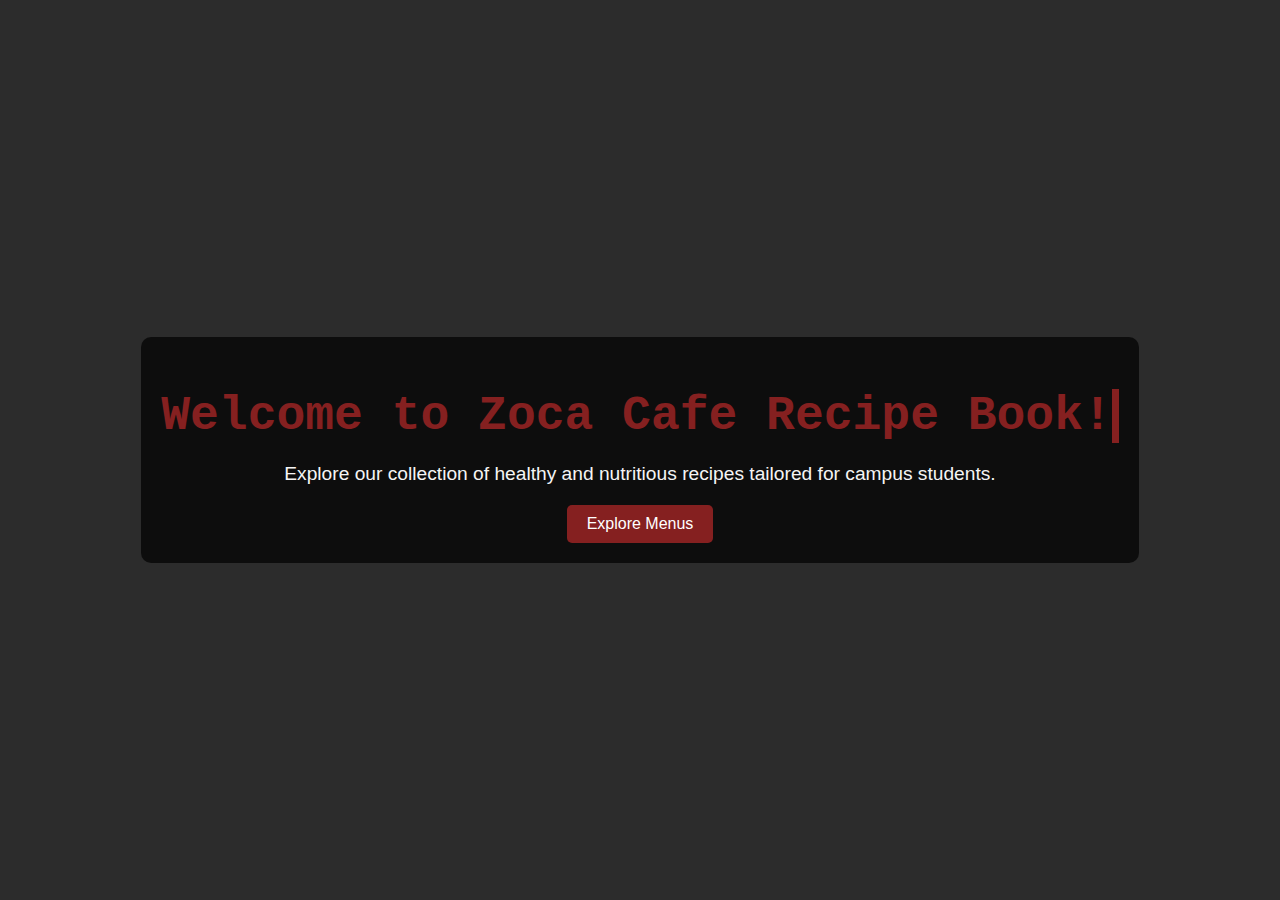
<file: index.html>
<!DOCTYPE html>
<html lang="en">
<head>
    <meta charset="UTF-8">
    <meta name="viewport" content="width=device-width, initial-scale=1.0">
    <title>Welcome | Recipe Book</title>
    <link rel="stylesheet" href="">
    <style>
        body {
            font-family: Arial, sans-serif;
            margin: 0;
            padding: 0;
            box-sizing: border-box;
            background-color: #2c2c2c;
            color: #f5f5f5;
            display: flex;
            justify-content: center;
            align-items: center;
            height: 100vh;
            background-image: url('https://as2.ftcdn.net/v2/jpg/07/87/38/11/1000_F_787381158_JP4ARApIlUzGUGLRRW6f36zwpcAWfAov.jpg'); /* Background image */
            background-size: cover;
            background-position: center;
        }

        .welcome-container {
            text-align: center;
            background-color: rgba(0, 0, 0, 0.7);
            padding: 20px;
            border-radius: 10px;
            transition: transform 0.3s ease;
            max-width: 90%;
            margin: 20px; 
        }

        .welcome-container:hover {
            transform: scale(1.05); 
        }

        @keyframes typing {
            from {
                width: 0;
            }
            to {
                width: 100%;
            }
        }

        @keyframes blink-caret {
            from, to {
                border-color: transparent;
            }
            50% {
                border-color: #852020; 
            }
        }

        .welcome-container h1 {
            color:#852020; 
            font-size: 3em;
            margin-bottom: 10px;
            white-space: nowrap;
            overflow: hidden; 
            border-right: 0.15em solid #852020; 
            animation: typing 3s steps(40, end), blink-caret 0.75s step-end infinite; 
            font-family: 'Courier New', Courier, monospace; 
        }

        .welcome-container p {
            color: #f5f5f5; 
            font-size: 1.2em;
            margin-bottom: 20px;
            transition: color 0.3s ease;
        }

        .welcome-container p:hover {
            color: #852020; 
        }

        .welcome-container button {
            padding: 10px 20px;
            background-color: #852020; 
            color: white;
            border: none;
            cursor: pointer;
            transition: background-color 0.3s ease, transform 0.3s ease;
            font-size: 1em;
            border-radius: 5px;
        }

        .welcome-container button:hover {
            background-color: #c55b5b;
            transform: scale(1.05); 
        }

        /* Media queries for responsive design */
        @media (max-width: 768px) {
            .welcome-container h1 {
                font-size: 2.5em;
            }
            .welcome-container p {
                font-size: 1.1em;
            }
            .welcome-container button {
                font-size: 0.9em;
            }
        }

        @media (max-width: 480px) {
            .welcome-container h1 {
                font-size: 2em;
            }
            .welcome-container p {
                font-size: 1em;
            }
            .welcome-container button {
                font-size: 0.8em;
                padding: 8px 15px;
            }
        }
    </style>
</head>
<body>
    <div class="welcome-container">
        <h1>Welcome to Zoca Cafe Recipe Book!</h1>
        <p>Explore our collection of healthy and nutritious recipes tailored for campus students.</p>
        <a href="menu.html">
            <button>Explore Menus</button>
        </a>
    </div>
</body>
</html>
</file>
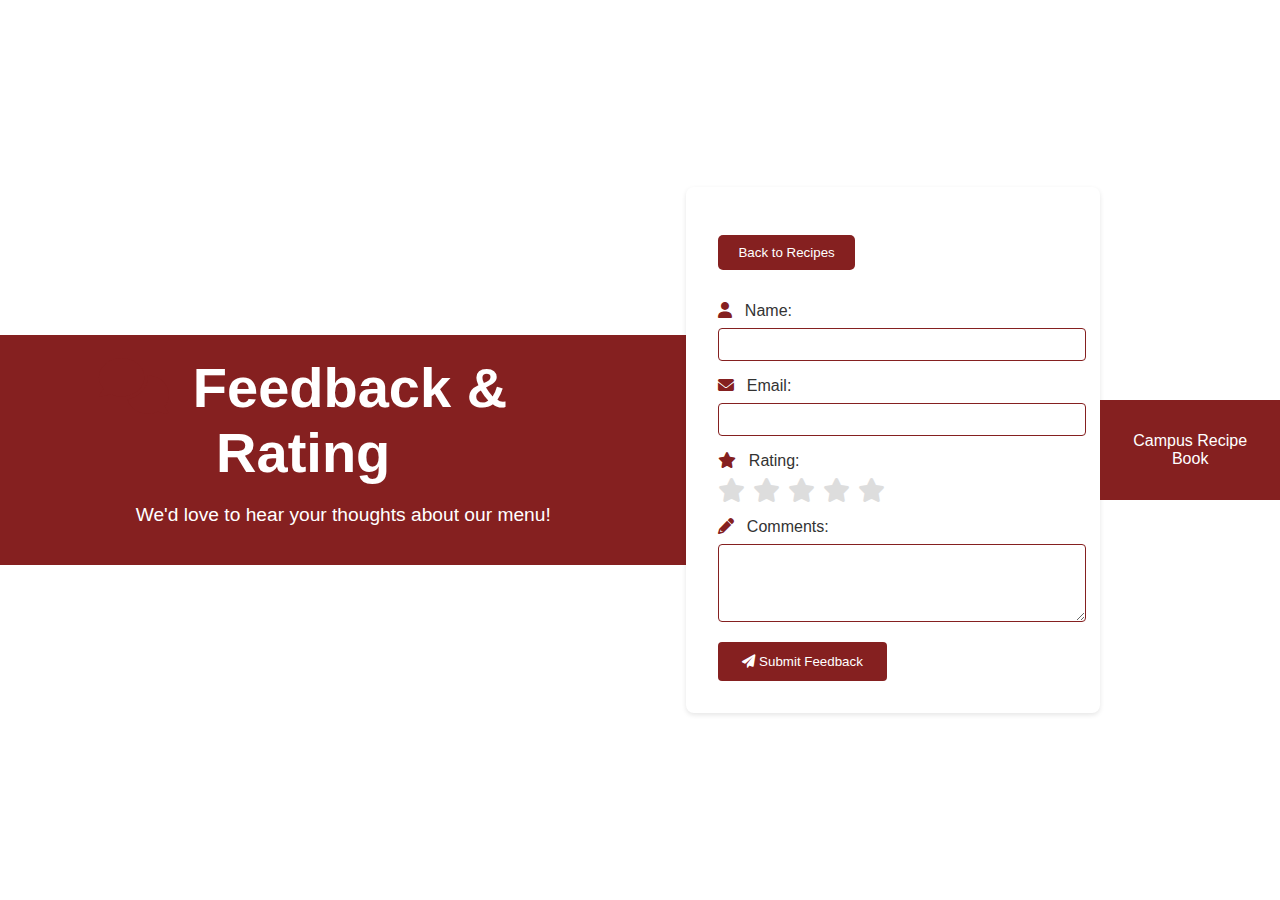
<file: feedback.html>
<!DOCTYPE html>
<html lang="en">
<head>
    <meta charset="UTF-8">
    <meta name="viewport" content="width=device-width, initial-scale=1.0">
    <title>Feedback & Rating</title>
    <link rel="stylesheet" href="https://cdnjs.cloudflare.com/ajax/libs/font-awesome/6.0.0-beta3/css/all.min.css">
    <style>
        body {
            font-family: Arial, sans-serif;
            margin: 0;
            padding: 0;
            background-color: #e5e5e5; 
            
            background: url(https://as2.ftcdn.net/v2/jpg/09/10/28/39/1000_F_910283905_GtTsp3YqJl6Y7U43sXBFZzbdd8bF0ARR.jpg);
            font-family: Arial, sans-serif;
            margin: 0;
            padding: 0;
            box-sizing: border-box;
            color: #f5f5f5;
            display: flex;
            justify-content: center;
            align-items: center;
            height: 100vh;
            background-size: cover;
            background-position: center;
        }

        header {
            background-color: #852020;
            color: white;
            padding: 20px;
            text-align: center;
        }

        header h1 {
            margin: 0;
            font-size: 2em;
            color: white;
            font-family: 'Segoe UI', Tahoma, Geneva, Verdana, sans-serif;
           
            padding-right: 80px;
            font-size: 3.5em;
           

        }

        header p {
            font-size: 1.2em;
        }

        main {
            padding: 2rem;
            max-width: 600px;
            margin: 0 auto;
            background-color: #fff; 
            border-radius: 8px;
            box-shadow: 0 2px 5px rgba(0, 0, 0, 0.1);
        }

        h1 {
            color: #852020; 
        }

        label {
            display: block;
            margin-top: 1rem;
            color: #333; 
        }

        input[type="text"], 
        input[type="email"], 
        textarea {
            width: 100%;
            padding: 0.5rem;
            margin-top: 0.5rem;
            border: 1px solid #852020; 
            border-radius: 4px;
            background-color: #fff; 
            color: #333; 
        }

        #rating {
            display: flex;
            gap: 0.5rem;
            margin-top: 0.5rem;
            cursor: pointer;
        }

        #rating i {
            font-size: 1.5rem;
            color: #ddd;
        }

        #rating i.selected,
        #rating i:hover,
        #rating i:hover ~ i {
            color: #852020; 
        }

        button {
            margin-top: 1rem;
            padding: 0.75rem 1.5rem;
            background-color: #852020; 
            color: #fff;
            border: none;
            border-radius: 4px;
            cursor: pointer;
        }

        button:hover {
            background-color: #c55b5b; 
        }

        footer {
            text-align: center;
            padding: 1rem;
            background-color: #852020; 
            color: #fff;
        }

        .form-icon {
            color: #852020; 
            margin-right: 0.5rem;
        }

        #backBtn {
            padding: 10px 20px;
            background-color: #852020; 
            color: white;
            border: none;
            border-radius: 5px;
            cursor: pointer;
            transition: background-color 0.3s ease;
            margin-bottom: 1rem;
        }

        #backBtn:hover {
            background-color: #c55b5b; 
        }

        #backBtn a {
            color: white; 
            text-decoration: none; 
        }

        #p1 {
            color: #ffffff; 
        }
    </style>
</head>
<body>
    <header>
        <h1><i class="fas fa-comments form-icon"></i> Feedback & Rating</h1>
        <p>We'd love to hear your thoughts about our menu!</p>
    </header>
    <main>
        <button id="backBtn"><a href="menu.html">Back to Recipes</a></button>
        <form id="feedbackForm">
            <label for="name"><i class="fas fa-user form-icon"></i> Name:</label>
            <input type="text" id="name" name="name" required>
            
            <label for="email"><i class="fas fa-envelope form-icon"></i> Email:</label>
            <input type="email" id="email" name="email" required>
            
            <label for="rating"><i class="fas fa-star form-icon"></i> Rating:</label>
            <div id="rating">
                <i class="fas fa-star" data-value="1"></i>
                <i class="fas fa-star" data-value="2"></i>
                <i class="fas fa-star" data-value="3"></i>
                <i class="fas fa-star" data-value="4"></i>
                <i class="fas fa-star" data-value="5"></i>
            </div>
            
            <input type="hidden" id="ratingValue" name="rating" required>
            
            <label for="comments"><i class="fas fa-pencil-alt form-icon"></i> Comments:</label>
            <textarea id="comments" name="comments" rows="4" required></textarea>
            
            <button type="submit"><i class="fas fa-paper-plane"></i> Submit Feedback</button>
        </form>
    </main>
    <footer>
        <p id="p1">Campus Recipe Book</p>
    </footer>
    <script>
        // Internal JavaScript
        const stars = document.querySelectorAll('#rating i');
        const ratingInput = document.getElementById('ratingValue');
        let currentRating = 0;

        stars.forEach(star => {
            star.addEventListener('click', function() {
                const rating = this.getAttribute('data-value');
                currentRating = rating;

                stars.forEach(s => {
                    s.classList.remove('selected');
                });

                this.classList.add('selected');
                this.previousElementSibling && this.previousElementSibling.classList.add('selected');
                ratingInput.value = rating;
            });

            star.addEventListener('mouseover', function() {
                const rating = this.getAttribute('data-value');
                stars.forEach(s => {
                    if (s.getAttribute('data-value') <= rating) {
                        s.classList.add('selected');
                    } else {
                        s.classList.remove('selected');
                    }
                });
            });

            star.addEventListener('mouseout', function() {
                stars.forEach(s => {
                    if (s.getAttribute('data-value') <= currentRating) {
                        s.classList.add('selected');
                    } else {
                        s.classList.remove('selected');
                    }
                });
            });
        });

        document.getElementById('feedbackForm').addEventListener('submit', function(event) {
            event.preventDefault();

            const name = document.getElementById('name').value;
            const email = document.getElementById('email').value;
            const rating = document.getElementById('ratingValue').value;
            const comments = document.getElementById('comments').value;

            console.log('Feedback submitted:');
            console.log(`Name: ${name}`);
            console.log(`Email: ${email}`);
            console.log(`Rating: ${rating}`);
            console.log(`Comments: ${comments}`);

            alert('Thank you for your feedback!');
            
            // Reset form
            document.getElementById('feedbackForm').reset();
            stars.forEach(s => s.classList.remove('selected'));
            currentRating = 0;
        });
    </script>
</body>
</html>
</file>
